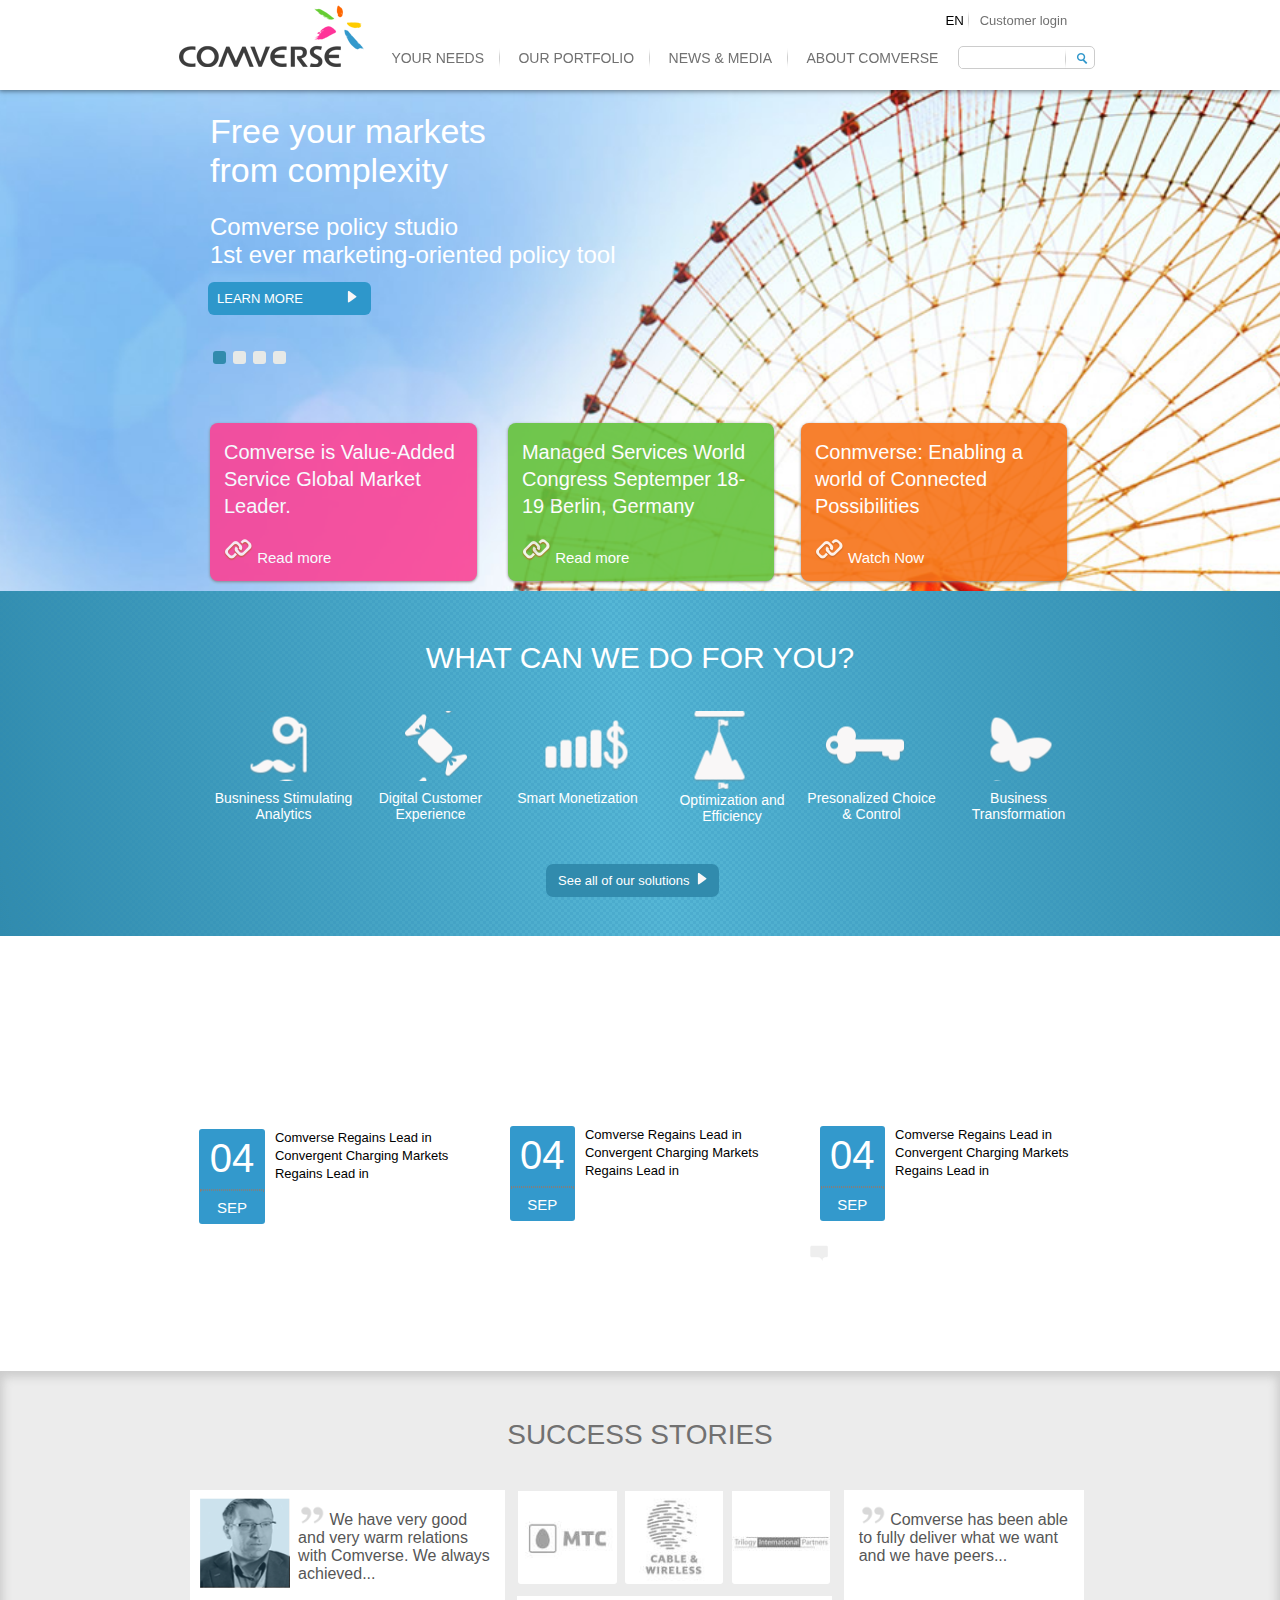
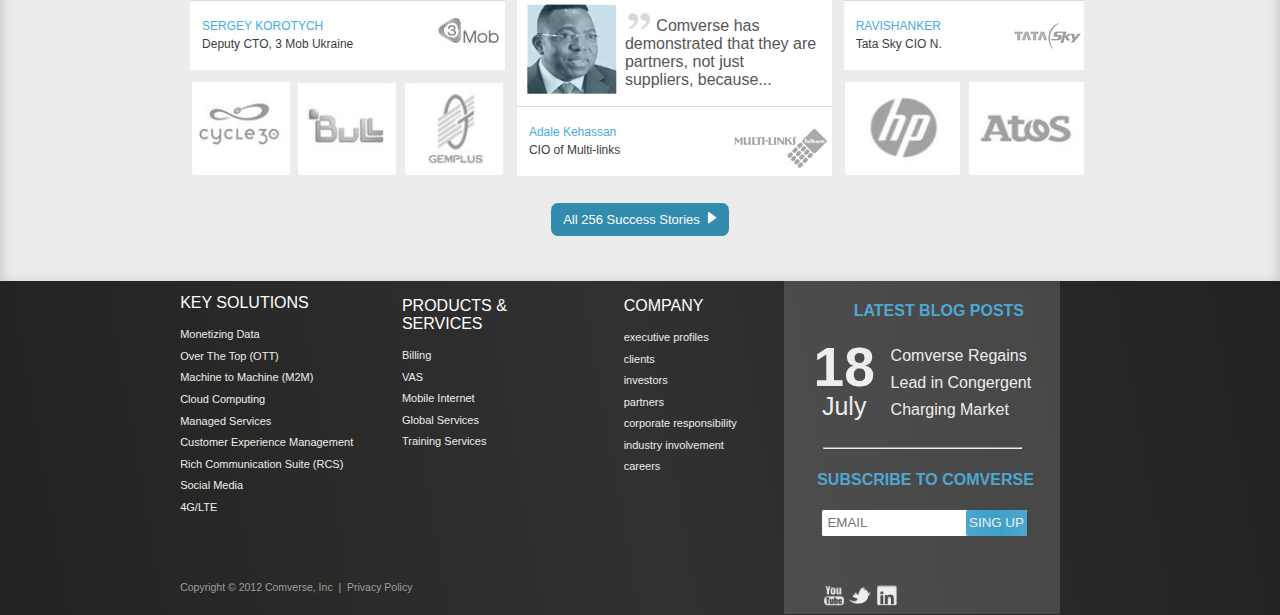
<file: index.html>
<!DOCTYPE html>
<html lang="en">
<head>
	<meta charset="UTF-8">
	<meta http-equiv="x-ua-compatible" content="ie=edge">
    <title>Comverse</title>
    <meta name="description" content="">
    <meta name="viewport" content="width=device-width, initial-scale=1">
    <link rel="apple-touch-icon" href="apple-touch-icon.png">
    <!-- Place favicon.ico in the root directory -->
	<link rel="stylesheet" type="text/css" href="css/main.css">
</head>
<body>
		<!-- comverse header -->
	<header class="comverse-header">
		<div class="nav-container">
			<div class="logo">
				<a href="#"><img src="img/comverse-logo.png" alt="comverse-logo" /></a>
			</div>

		<!--   Mobile navbar -->
		<div class="mob-menu">
		<label class="mob-menu-btn" for="menu-open"><span class="hidden">menu</span></label>
		<input type="checkbox" id="menu-open">
		<ul class="mob-nav">
				<li><a href="#">YOUR NEEDS</a></li>
				<li><a href="#">OUR PORTFOLIO</a></li>
				<li><a href="#">NEWS &amp; MEDIA</a></li>
				<li><a href="#">ABOUT COMVERSE</a></li>
			</ul>	
		</div>
		<!-- %%%%%%%%%%%%% nav bar %%%%%%%%%%%%%%%%% -->
		<nav class="navbar">
			<ul class="nav">
				<li><a href="#">YOUR NEEDS<img class="search-line" src="img/divider.png" alt=""></a></li>
				<li><a href="#">OUR PORTFOLIO<img class="search-line" src="img/divider.png" alt=""></a></li>
				<li><a href="#">NEWS &amp; MEDIA<img class="search-line" src="img/divider.png" alt=""></a></li>
				<li><a href="#">ABOUT COMVERSE</a></li>
			</ul>	
		</nav>
			<!-- login & language selection -->
		<div class="lan-login-link">
		<label for="langueges-select"><span class="hidden">s</span></label>
				<select class="lan-select" id="langueges-select">
					<option value="English">EN</option>
					<option value="Arabic">AR</option>
					<option value="Hebrew">HE</option>
				</select>
					<img src="img/divider.png" class="search-line" alt="">
				<a href="#"> Customer login</a>		
		</div>
			<!-- search form -->
		<form class="form-container">
			<label for="search"><span class="hidden">search</span></label>
			<input type="text" id="search" > 
			<img class="search-line" src="img/search_line_devider.png" alt="">
			<button type="submit"><img src="img/searchBtn.png" alt="Search-icon"></button>
		</form>
	</div>
	</header>
	<div class="main-section">
        <section class="section-container">
        	<!--- 	SLIDER SLIDER SLIDER    -->
        <div class="mobile-slider">
       		<ul class="highlights">
       			<li class="first-slide" id="slide-one">
       				<div class="slide-content">
						<h1>Free your markets 
						<br>from complexity</h1>
			        	<h2>Comverse policy studio
			        	<br> <strong>1st</strong> ever marketing-oriented policy tool</h2>	
		       		</div>
		       		<a href="#" class="learn-more-btn">LEARN MORE </a>
		       	</li>		
		       	<!-- these are the other slides with no content -->
		       	<li class="second-slide" id="slide-two">
					<div class="slide-content"></div>
		       	</li>
		       	<li class="third-slide" id="slide-three">
					<div class="slide-content"></div>
		       	</li>
		       	<li class="fourth-slide" id="slide-four">
					<div class="slide-content"></div>
		       	</li>
		  	</ul>
        		<!-- bullets - slides navigation -->
				<div class="slides-control">
					<a href="#">
						<li class="selected"> 1</li>
					</a>
					<a href="#">
						<li> 2</li>
					</a>
					<a href="#">
						<li> 3</li>
					</a>
					<a href="#">
						<li> 4</li>
					</a>
				</div>
		</div>
			<ul class="main-cards">
				<li class="transparent-card" id="purple-card">
					<section>
						<a href="#">
							<h2 class="card-text">Comverse is Value-Added Service Global Market Leader.</h2>
						</a>
						<a href="#">
								<img src="img/link-icon-image.png" alt="read-more">
								<strong> Read more</strong>
						</a>
						</section>
					</li>
					<li class="transparent-card" id="green-card">
						<section>
						<a href="#">
							<h2 class="card-text">Managed Services World Congress Septemper 18-19 Berlin, Germany</h2>	
						</a>
						<a href="#">
							<img src="img/link-icon-image.png" alt="read-more">
							<strong> Read more</strong>
						</a>
						</section>	
					</li>
					<li class="transparent-card" id="orange-card">
						<section>
							<a href="#">
							<h2 class="card-text">Conmverse: Enabling a world of Connected Possibilities</h2>
							</a>
							<a href="#">
								<img src="img/link-icon-image.png" alt="watch-now">
								<strong>Watch Now</strong>
							</a>
						</section>
					</li>
				</ul> 
			</section>
		</div>
						<!--- SOLUTIONS SOLUTION -->
<div class="our-solutions">
    <section class="section-container">
     	<h1> WHAT CAN WE DO FOR YOU?</h1>
        <ul class="solutions-list">
        	<li>
        		<a href="#">
        			<figure>
        				<div class="sol sol-1">
        				<div class="figcation">Busniness Stimulating<br>Analytics</div>
        				</div>
        			</figure>
        		</a>
        	</li>
        	<li>
        		<a href="#">
        			<figure>
        				<div class="sol sol-2">
        				<div class="figcation">Digital Customer<br>Experience </div></div>
        			</figure>
        		</a>
        	</li>
        	<li>
        		<a href="#">
        			<figure>
        				<div class="sol sol-3">
        				<div class="figcation">Smart Monetization</div></div>
        			</figure>
        		</a>
        	</li>
        	<li>
        		<a href="#">
        			<figure>
        				<div class="sol sol-4">
        				<div class="figcation">Optimization and <br> Efficiency</div></div>
        			</figure>
        		</a>
        	</li>
        	<li>
        		<a href="#">
        			<figure>
	        			<div class="sol sol-5">
	        		   <div class="figcation">Presonalized Choice <br> &amp; Control</div></div>
        			</figure>
        		</a>
        	</li>
        	<li>
        		<a href="#">
        			<figure>
	        			<div class="sol sol-6">
	        			<div class="figcation">Business <br> Transformation</div></div>
        			</figure>
        		</a>
        	</li>
        </ul>	

        <div class="more-sol"> 
        	<a href="#" class="more-btn">See all of our solutions</a>
        </div> 
    </section>
</div>
				<!-- EVENTS EVENTS EVENTS -->
<div class="events-section">
     <section class="section-container">		
        <h1>WHAT'S HAPPENING AT COMVERSE?</h1>
        <ul class="events-list">
            <li>
                <a href="#">
                    <section>
                        <h2>NEWS</h2>
                        <article>
                            <time class="event-date" datetime="2015-09-04"> 
								<span>04</span>
								<hr>
								<span>SEP</span>
							</time>
                            <p>Comverse Regains Lead in Convergent Charging Markets Regains Lead in</p>
                        </article>
                    </section>
                </a>
                <a class="all" href="#"><span class="all-news">&nbsp;&nbsp;All news</span></a>
            </li>
            <li>
                <a href="#">
                    <section>
                        <h2>EVENTS</h2>
                        <article>
                        	  <time class="event-date" datetime="2015-09-04"> 
								<span>04</span>
								<hr>
								<span>SEP</span>
							</time>
      	                   
                             <p>Comverse Regains Lead in Convergent Charging Markets Regains Lead in</p>
                   		</article>
                    </section>
                </a>
                <a href="#"  class="all"><span class="all-events">&nbsp;&nbsp;All Events</span></a>
            </li>
            <li>
                <a href="#">
                    <section >
                        <h2>PRESS REALEASES</h2>
                        <article>
                         	 <time class="event-date" datetime="2015-09-04"> 
								<span>04</span>
								<hr>
								<span>SEP</span>
							</time>
                             <p>Comverse Regains Lead in Convergent Charging Markets Regains Lead in</p>
                        </article>
                    </section>
                </a>
                <a href="#" class="all"><span class="all-press">&nbsp;&nbsp;All Press releases</span>
                </a>
            </li>
        </ul>
    </section>
</div>
		<!--  SUCCESS STOREIS 	SUCCESS STORIES -->
<div class="success-stories">
    <section class="section-container">
        <h1>SUCCESS STORIES</h1>
        <ul class="stories-list">
             <li><a href="#" class="stories-content">
                <blockquote class="stories-blockquote">
                	
                    <img src="img/person2.png" alt="Jonathan Pierce photo">
                     <p> We have very good and very warm relations with Comverse. We always achieved...</p>
                     <div class="details" itemscope="" itemtype="">
                            <p itemprop="">SERGEY KOROTYCH</p>
                            <p itemprop="">Deputy CTO, 3 Mob Ukraine</p>
                        </div>
                        <div class="person-logo" id="mob-logo"><img src="img/mob.jpg" alt="mob-logo" data-pin-nopin="true"></div>
                      
                    </blockquote>
                  		  </a>
                  		 <div class="logos">
                  		 		<a href="#" class="stories-content content-logo">
                                <div class="company">
                               		<img src="img/cycle.jpg" alt="cycle logo">
                               	</div>
                               	</a>
                               	<a href="#" class="stories-content content-logo">
                               	<div class="company">
                               		<img src="img/bull.jpg" alt="bull logo">
                               	</div>
                               	</a>
                               	<a href="#" class="stories-content content-logo">
                               	<div class="company">
                               		<img src="img/gamplus.jpg" alt="gamplus logo">
                               	</div>  
                               	</a>       	
                         </div>
                </li>
                <li>
                    <div class="logos-middle">
                    <a href="#" class="stories-content content-logo">
	 				<div class="company">
	 					<img src="img/mtc.jpg" alt="mtc logo">
	 				</div>
	 				</a>
	 				<a href="#" class="stories-content content-logo">
	 				<div class="company">
	 					<img src="img/caple.jpg" alt="caple logo">
	 				</div>
	 				</a>
	 				<a href="#" class="stories-content content-logo">
	 				<div class="company">
	 					<img src="img/trilgoy.jpg" alt="trilgoy logo">
	 				</div>
	 				</a>
	 			</div>
	 			<a href="#" class="stories-content">
				<blockquote class="stories-blockquote">
				
                    	<img src="img/person1.png" alt="adale Kehassan photo">
                        <p> Comverse has demonstrated that they are partners, not just suppliers, because...</p>
                        <div class="details" itemscope="">
                           	<p itemprop="name">Adale Kehassan</p>
                            <p itemprop="jobTitle">CIO of Multi-links</p>
                        </div>
                        <div class="person-logo"><img src="img/multi_links.png" alt="multi links logo"></div>
               
                </blockquote>   
                  </a>  
                </li>
                <li class="last-stories-list">
                <a href="#" class="stories-content last">
	 			<blockquote class="stories-blockquote">
	 				
	 				<p>
	 					Comverse has been able to fully deliver what we want and we have peers...</p>
	 				<div class="details">
	 					<p>RAVISHANKER</p>
	 					<p>Tata Sky CIO N.</p>
	 				</div>
	 				<div class="person-logo"><img src="img/tata_sky.png" alt="tata sky logo"></div>
	 				
	 			</blockquote>
	 			</a>

	 			<div class="logos">
	 			<a href="#" class="stories-content content-logo logo-last">
                    <div class="company last-comp-logo"><img src="img/hp.jpg" alt="hp logo"></div></a>
                    <a href="#" class="stories-content content-logo logo-last">
                    <div class="company last-comp-logo"><img src="img/atos.jpg" alt="atos logo"></div></a>
                </div>		
	 		</li>
        </ul>
        <div class="more-stories">
            <a href="#" class="more-btn">All 256 Success Stories</a>
        </div>
    </section>
 </div>
</div>
<!-- FOOTER FOOTER FOOTER -->
<footer>
		<div class="footer-section">
		<!-- footer links -->
			<div class="footer-links">
				<div class="all-links">
					<div class="links-column">
						<h2>KEY SOLUTIONS</h2>
						<ul>
							<li><a href="#">Monetizing Data</a></li>
							<li><a href="#">Over The Top (OTT)</a></li>
							<li><a href="#">Machine to Machine (M2M)</a></li>
							<li><a href="#">Cloud Computing</a></li>
							<li><a href="#">Managed Services</a></li>
							<li><a href="#">Customer Experience Management</a></li>
							<li><a href="#">Rich Communication Suite (RCS)</a></li>
							<li><a href="#">Social Media</a></li>
							<li><a href="#">4G/LTE</a></li>
						</ul>
					</div>
					<div class="links-column">
						<h3>PRODUCTS &amp; SERVICES</h3>
						<ul>
							<li><a href="#">Billing</a></li>
							<li><a href="#">VAS</a></li>
							<li><a href="#">Mobile Internet</a></li>
							<li><a href="#">Global Services</a></li>
							<li><a href="#">Training Services</a></li>
						</ul>
					</div>
					<div class="links-column">
						<h3>COMPANY</h3>
						<ul>
							<li><a href="#">executive profiles</a></li>
							<li><a href="#">clients</a></li>
							<li><a href="#">investors</a></li>
							<li><a href="#">partners</a></li>
							<li><a href="#">corporate responsibility</a></li>
							<li><a href="#">industry involvement</a></li>
							<li><a href="#">careers</a></li>
						</ul>
					</div>
				</div>
				<!-- copy rights -->
				<p>Copyright &copy; 2012 Comverse, Inc&nbsp; |&nbsp; <a href="">Privacy Policy</a></p>
			</div>
			<!-- comverse blogs -->
			<div class="blogs">
				<h4>LATEST BLOG POSTS</h4>
				<div class="blog-post">
				<a href="">
					<time class="date" datetime="2010-07-18"> 
						<span>18</span>
						<span>July</span>
					</time>
					<p>Comverse Regains Lead in Congergent Charging Market</p> 
					</a>
				</div>
				<hr>
				<h4>SUBSCRIBE TO COMVERSE</h4>
				<form action="" class="subscribe-form">
					<label for="email"><span class="hidden">e</span></label>
					<input type="email" id="email" placeholder="EMAIL"></input>
					<button>SING UP</button>	
				</form>	
				<div class="external-links">
					<a href="http://youtube.com" target="_blank" class="blog-icon youtube"><span class="hidden">youtube</span></a>
					<a href="http://twitter.com" target="_blank" class="blog-icon twitter"><span class="hidden">twitter</span></a>
					<a href="http://linkedin.com" target="_blank" class="blog-icon linkedin"><span class="hidden">linkedin</span></a>	
				</div>
			</div>
		</div>
		<!--  ......... mobile footer ........ -->
		<div class="mob-footer">
		<a href="#" class="top-page"><img id="top-page" src="img/back_top.png" alt="top page arrow"></a>
			<ul class="mob-footer-list">
				<li><a>CONTACT US</a></li>
				<li><a>SUBSCRIBE TO COMVERSE NEWS</a></li>
				<li>VISIT US ON:
					<a href="" target="_blank" class="blog-icon linkedin"><span class="hidden">linkedin</span></a>
					<a href="" target="_blank" class="blog-icon youtube"><span class="hidden">youtube</span></a>
					<a href="" target="_blank" class="blog-icon twitter"><span class="hidden">twitter</span></a>	
				</li>
				<li>CHANGE LANGUAGE:
					<label for="mob-langueges-select"><span class="hidden">s</span></label>
					 <select class="lan-select" id="mob-langueges-select">
						<option value="English">English</option>
						<option value="Arabic">Arabic</option>
						<option value="Hebrew">Hebrew</option>
					</select>
				</li>
			</ul>
			<p class="copy-rights">Copyright &copy; 2012 Comverse, Inc&nbsp; |&nbsp; <a href="">Privacy Policy </a>|&nbsp; <a href="">Sitemap</a></p></li>
		</div>
	</footer>
</body>
</html>
</file>
<file: css/main.css>
body {
   
    font-family: 'Open Sans', sans-serif;
    font-weight: 200;
    margin: 0 auto;
}
a {
	text-decoration: none;
}
div{

	display: block;
}
h1 ,h2, h3{

    color: #FFF;
    font-weight: 100;
}
ol ul {
    display: block;
    list-style-type: decimal;
   
}
.mob-menu{
    display: none;
}
.nav-container{
	height: 70px;
	padding : 0;
    margin: 0 auto;
   width: 100%;
  max-width: 940px;
}
.comverse-header{
	background: #FFF none repeat scroll 0% 0%;
	padding: 0px;
    margin:0px;
    width: 100%;
	position: fixed;
	box-shadow: 0px 0px 5px 1px rgba(0, 0, 0, 0.5);
    z-index: 1;	
}
.logo{
	float: left;
    margin-top: 5px;
    margin-left: 1%;
}
.lan-login-link {
    position: absolute;
    float: right;
    display: inline-block;
    padding-right: 0px;
    font-size: 13px;
    padding-top: 10px;
    padding-bottom: 10px;
}
.lan-login-link > a{
    color:  #717171;
    margin-left: 7px;
}
.lan-login-link a:hover{
    color: #4db2ff;
    text-decoration: underline;
}
.lan-select{
    background-color:#FFF;
    appearance:none; 
    border: none;
}
.navbar{
	float: left;
	margin-top:25px;

}
.nav{
      margin-left: -20px;
}
.nav li{
	display: inline-block;
	list-style: none;
	margin: 7px;
}
.nav li a img{
    padding-left:15px;
}
.nav a{
    font-size: 14px;
    color: #717171;
}
.nav a:hover{
    color:#4db2ff;
       
}
.form-container{
	position: absolute;
	margin-top:3.6%;
    margin-left: 1%;
	display: inline-block;
	float: right;
    padding-left: 0px;
    padding-right:-10px;
    border-radius: 5px;
    border: 1px solid;
    border-color:  #CCC;
}
.form-container input{  
    width: 93px;
    padding: 0px 0px 0px 7px;
    padding-left: 4px;
    border: 1px solid #CCC;
    margin-top: 3px;
	border-color: white;	
    margin-left: 2px;
    display: inline-block;   
    outline: medium none;
}
.form-container button {
	background:center;
    background-position: right center;
    background-color: transparent;
    border: medium none;
    margin-right: 0px;
    padding-top: 5px;
    cursor: pointer;
    outline: medium none;
}
.search-line{
    margin-bottom: -5px;
}
.mobile-navbar{
    display: none;
}
.main-section {  
    padding-top: 7%;
	background: transparent url("../img/slide-bg-complexity.jpg") no-repeat fixed center center ;
    background-color: transparent;
    background-repeat: no-repeat;
    background-attachment: fixed;
    background-position: center center;
    background-size: cover;
}
.main-section ul{
    list-style: none;
    position: relative;
}
.section-container {
    min-width: 40%;
    max-width: 940px;
    position: relative;
    padding: 0px;
    margin: 0px auto;
}
.main-section h1{
    font-size:34px;
    display: block;
}
.main-section h3{
    margin-bottom: 31px;
}
.learn-more-btn {
    background:#2E97CB;
    color:#FFF;
    padding: 9px;
    border-radius: 6px;
    margin-left: -2px;
    margin-bottom: 40px;
    font-size: 13px;  
}
.learn-more-btn:after{
    padding-left: 40px;
    padding-right: 5px;
    content: url(..//img/btnArrow.png);
}
.learn-more-btn:hover{
    background: #2b8cb8;
}
.slides-control{
    padding: 3%;
    list-style-type: none;
    margin-left: 14px;
    padding-bottom: 6%;
    width: 10%;
}
 .slides-control li{
    cursor: pointer;
    width: 10px;
    height: 10px;
    display: inline-block;
    background-color: #E7E9E7;
    float: left;
    margin-left: 0.9%;
    padding: 0px 0px 3px 3px;
    border-radius: 3px;
    margin-right: 6px;
    font-size: 10px;
    color: #E7E9E7;
}
.slides-control li:hover{
    background-color:#318bad;
    cursor: pointer;
    color: #318bad;
}
li.selected {
    color: #318bad;
    background-color: #318bad;
}
#purple-card {
    background-color: #FA4396;
}
#green-card{
background-color: #64C23B;
}

#orange-card{
    background-color: #F77318;
    margin-left: -5px
}
.transparent-card{
    display: inline-block;
    margin-right: 3%;
    padding: 0px 14px 14px;
    width: 26.5%;
    cursor: pointer;
    border-radius: 8px;
    list-style-type: none;
    box-shadow: 0px 1px 3px 0px gray;
}
.transparent-card section h2{
    font-size: 20px;
    line-height: 27px;
}
.transparent-card{
    opacity: 0.9;
}
.transparent-card:hover {
    opacity: 1;
}
.main-cards{
    margin-top: 15px;
    padding-bottom: 15px;
}
.transparent-card >  section  a {
    font-size: 15px;
    color: white;
}
.our-solutions{
    margin-top: -25px;
    background: url(../img/weDoBG.png) repeat scroll 0 0,linear-gradient(80deg, #318bad, #56b7d6, #318bad);
}
.solutions-list{
    list-style: none;
    display: inline-block;
}
.our-solutions h1{
    text-align: center;
    padding-top: 50px;
    font-size: 30px;
}
.solutions-list li{
    display: inline-block;
    width: 147px;
    height:150px;
    margin:0px;
    padding: 0px;
    text-align: center;
    vertical-align: middle;
    display: inline-block;
    float:left;
}
.solutions-list li a figure
{
    margin: 0 auto;
    padding: 0;
    text-align: center;
}
.solutions-list li a{
    color: #FFF;
}
.solutions-list .figcation{
   font-size: 14px;
    margin-top: 40%;
}
.sol{
    height:50px;
    background-position-x: 50%;
    background-position-y: 50%;
    padding-top: 20px;
    background-repeat-x: no-repeat;
    background-repeat-y: no-repeat;      
}
.sol-1{
    background-image: url("../img/solution_icon_biz-analitics.png");     
}
.sol-2{
    background-image: url("../img/solution_icon_diti-cx.png");
}
.sol-3{
    background-image: url("../img/solution_icon_smart-money.png");
}
.sol-4{
    margin-left: 15px;
    background-image: url("../img/solution_icon_optimize-efficnt.png");
    padding-top: 28px;
}
.sol-5{
    background-image: url("../img/solution_icon_personal.png");
}
.sol-6{
    background-image: url("../img/solution_icon_biz-transform.png");
}
.sol-1:hover{
    background-image: url("../img/solution_icon_biz-analitics_hover.png");
     color: #79D2FF;
}
.sol-2:hover{
    background-image: url("../img/solution_icon_diti-cx_hover.png");
    color: #79D2FF;
}
.sol-3:hover{
    background-image: url("../img/solution_icon_smart-money_hover.png");
    color: #79D2FF;
}
.sol-4:hover{
    background-image: url("../img/solution_icon_optimize-efficnt_hover.png");
    color: #79D2FF;
}
.sol-5:hover{
    background-image: url("../img/solution_icon_personal_hover.png");
    color: #79D2FF;
}
.sol-6:hover{
    background-image: url("../img/solution_icon_biz-transform_hover.png");
    color: #79D2FF;
}
.figure{
    display: block;
}
.more-sol{
    position: relative;
     margin-left: 40%;
    margin-top: -10px;
    padding-bottom: 5%;
}
.more-sol img{
    width: 10px;
    height: 12px;
    padding-left: 3px; 
}
.more-btn{
    background: linear-gradient(80deg, #318bad,#318bad, #318bad);
    padding: 9px;
    color:#FFF;
    font-size: 13px;
    border-radius: 7px;
    padding-right: 12px;
    padding-left: 12px;
}
.more-btn:after{
    padding-left: 7px;
    content: url(..//img/btnArrow.png);
}
.more-btn:hover{
        background: #2b8cb8;
}
.events-section{
    padding-top: 85px;
    background: transparent url("../img/news-and-events-bg.jpg") no-repeat fixed center center / cover;
    background-color: transparent;
    background-repeat: no-repeat;
    background-attachment: fixed;
    background-position: center center;
    height: 350px;   
}
.events-section h1{
   text-align: center;
    font-size: 30px;
    margin-top: -3%;
}
.events-section h2{
    margin-bottom: 1.5%;
}
.events-list{
    list-style: none;
    margin-left: -4%;
}
.events-list li{
    display: inline-block;
    width: 29.4%;
    padding: 15px;
}
.events-list article {
    background-color:rgba(255, 255, 255, 0.4);
    border-radius: 3px;
    padding: 12px;
    height: 95px;
}
.event-date{
    color:#FFF;
    border-radius: 3px;
    float: left;
    width: 20%;
    height: 80px;
    padding: 3%;
    margin-right: 4%;
    background-color: #3399CC;
}
.event-date > span {
  text-align: center;
  display: block; 
   font-size: 15px;
  font-weight: lighter;
}
.event-date > hr {
    margin: 15% -13%; 
    border-width: 1px;
    border-style: dotted;
}
.event-date > span:first-child {
     font-size: 40px;
     font-weight:bolder;  
}
.events-list p{
    margin-top: 0px;
    color: black;
    font-size: 13px;
    line-height: 18px;
}
.events-list li a section{
    padding-bottom:10px;
}
.events-list li article:hover{
     background-color:rgba(255, 255, 255, 1);
}
.all{
    color:#FFF;  
}
.all :hover{
    color:black;   
}
.all-news{
    margin-top: -20px;
}
.all-news:before{
   content: url("../img/eventListIconNews.png");
}
.all-news:hover:before {
  content: url("../img/eventListIconNews_hover.png");
}
.all-events:before{
     content: url("../img/eventListIconEvents.png");
}
.all-events:hover:before {
  content: url("../img/eventListIconEvents_hover.png");
}
.all-press:before{
    content: url("../img/eventListIconPress.png");
}
.all-press:hover:before{
    content: url("../img/eventListIconPress_hover.png");
}
/****** Succes Stories *********** */
.success-stories{
    padding-top: 10px;
    background-color: #ececec;
    text-align: center;
    background-size: cover;
    height: 500px;
    box-shadow: inset 0px 3px 10px 3px #CCC;
}
.success-stories h1 {
    color:#717171;
    padding: 4% 0;
    text-align: center;
    margin: 0 auto;
    font-size: 28px;  
}
.stories-list{
    padding: 0; 
    float: left;  
    margin-top: -20px;
    margin-left: 1.5%;
}
.stories-list  li{
    display: inline-block;
    width: 34%;
    float: left;
    margin: 4px;
    padding: 2px;
    font-size:12px;
}
.stories-content{
    color: rgb(60,60,60);
}
.stories-content:before{
    background: #2899C8 url("../img/logos_generic_2nd_side_cut_02_w108px_x_h95px.jpg") center center no-repeat;
    content: "";
    width: 315px; 
    margin-top:16px;
    transition: height 0.5s;
    display: block;
    position: absolute;
    border-radius: 3px;
    height: 0;

}
.stories-content:hover:before{
    height: 180px;
  }
.last:before{
    width: 240px;

}
.content-logo:before{
    width: 98px;
    margin-top:0px;
    display: inline-block;
}
.content-logo:hover:before{
    height: 95px;
  }

.logo-last:before{
    width: 115px;
}
.last-stories-list{
    width: 26% !important;
    float: left; 
}
.stories-blockquote{
    background-color: white;
    -webkit-margin-start: 0;
    -webkit-margin-end: 0;
    height: 180px;
}
.stories-blockquote > p{
    height: 80px;
    padding: 15px;
    border-bottom: 1px solid #DDDDDD;
    color: #565656;
    text-align: left;
    font-size: 16px; 
}
.stories-blockquote >p:before{
    content: url("../img/quote-grey.png");
}
.stories-blockquote > img{
    float: left;
    padding: 8px;
    height: 90px;
    width: 90px;
    margin-left: 2px;
}
.details{
    text-align: left;
    padding-left: 10px;
    display: inline-block;
    float: left;
}
.details  p{
    -webkit-margin-before: 0;
    -webkit-margin-after: 0;
    padding: 2px;
}
.details p:first-child
{
    color:#47ACDD;
}
.person-logo{
    float: right;
    max-width: 101%;
}
#mob-logo{
    margin-top: -11px;
}
.logos{
    margin-top: 5px;
    width:104%;
    margin-left: -2px;
}
.stories-list  li:first-child .logos{
     margin-left: -4px;
     width: 104%;
}
.logos-middle{
    margin-top: 16.5px !important;
    margin-bottom: -4px !important;
    width: 104%;
    margin-left: -4px;
}
.company {
    display: inline-block;
    width: 30%;
    margin: 0px 5px 0 0;
    background: #FFF;
    border-radius: 3px;
    text-align: center;
}
.company > img{
    width: 100%;
    height:90px;
}
.last-comp-logo{
    width: 46%;
}
.more-stories a > img{
    width: 10px;
    height: 10px;
    padding-left: 7px;
    margin-top: 2px;
}
.hidden{
    display: none;
}
/************** footer ******** */
footer{
    padding-top: 0; 
    background: linear-gradient(80deg, #222221, #313131, #222221);
    padding: 0;
    height: 334px;
    width: 100%;
    margin: 0;
}
.links-column  h2,h3{
    font-size: 16px !important;
}
.footer-section{
    max-width: 960px;
    min-width: 700px;
    width: 960px;
    margin: 0 auto;
    color: #EEEEEE;
}
.footer-links {
    position: relative;
    width: 70%;
    float: left;
}
.footer-links p{
    position: absolute;
    float: left;
    font-size: 10.5px;
    bottom: -30%;
    margin-left: 3%;
    color: #9E9E9E;
}
.footer-links p a{
    color:#9E9E9E;
}
.footer-links p a:hover{
    color: #EEEEEE;
}
.links-column {
  width: 33%;
    box-sizing: border-box;
    padding: 0 3%;
    float: left;
}
.links-column ul{
    list-style: none;
    padding-left: 0px;
    width: 132%;
}
.links-column li{
    font-size: 11px;
    margin-bottom: 4%;
}
.links-column a{
    color: #EEEEEE;
}
.links-column a:hover{
    color: #2b8cb8;
    text-decoration: underline;
}
.links-column h5{
    font-weight: lighter;
}
.blogs{
   width: 28.8%;
   float: left;
   background-color: rgba(255, 255, 255, 0.15);
   height: 100%; 
   margin-left: -5%;
}
.blogs h4{
    color:#4EA7D3;
    position: relative;
    margin-left: 12%;
}
.blogs h4:first-child{
    text-align: center;
}
.blogs hr{
    margin: 9% 14%;
    margin-bottom: 0px;
    border-width: 1px;   
}
.date {
  float: left;
  padding: 0.3em;
}
.date > span {
    text-align: center;
    display: block; 
    padding-top: 5%;
    font-size: 25px;
    font-weight: lighter;
}
.date > span:first-child {
     font-size: 55px;
     padding-top: 0px;
     font-weight: bold;
     margin: -0.2em 0.2em;
}
.blog-post{
    padding-left: 5%;
}
.blog-post p{
    margin-right: 10%;
    margin-left: 5%;
    font-weight: lighter;
    color: #EEEEEE;
    line-height: 27px;
}
.blog-post  a{
    color: #EEEEEE;
}
.blog-post  a:hover{
    color:#9E9E9E;
}
.blog-post  h4:hover{
    color:#9E9E9E;
}
.subscribe-form button{
    border-style: none;
    color: #EEEEEE;
    background: linear-gradient(80deg, #4EA7D3, #3EA0C6,#4EA7D3);
    border: none;
    border-radius: 2px;
    cursor: pointer;
    height: 26px;
    width: 30%;
    float: right;
    padding: 0;
    outline: medium none;
}
.subscribe-form button:hover{
    background:linear-gradient(80deg, #3EA0C6, #2b8cb8, #3EA0C6);;
}
.subscribe-form input{
    border-radius: 4px;
    width: 66%;
    height: 26px;
    margin: 0;
    padding: 0 0 0 5px;
    border: none;
    border-radius: 2px;
    background: white;
      outline: medium none;
}
.subscribe-form{
    position: absolute;
    width: 16%;
    margin-left: 3%;
    border-color:  #CCC;
    background-color: #FFF;
    border: none;
    border-radius: 2px;
    outline: none;
    background: white;
}
 .external-links{
    position: relative;
    margin-left: 14%;
    margin-top: 35%;
    padding-bottom: 1%;
 }
 .linkedin{
    content: url("../img/socialMenuIcon-linkdin.png");
    display: inline;  
}
.linkedin:hover{
    content: url("../img/socialMenuIcon-linkdin_hover.png");
    display: inline;
}
.youtube{
    content: url("../img/socialMenuIcon-youtube.png");
    display: inline;  
}
.youtube:hover{
    content: url("../img/socialMenuIcon-youtube_hover.png");
    display: inline;  
}
.twitter{
     content: url("../img/socialMenuIcon-twitter.png");
     display: inline;  
}
.twitter:hover{
     content: url("../img/socialMenuIcon-twitter_hover.png");
     display: inline;  
}
.mob-footer{
    display: none;
}
.slides-control-mob{
    display:none;
}
/***** MEDIA MEDIA  MEDIA   **/
/* ******************************************* */

input[type=checkbox]{
    display: none;
}
@media all and (max-width:769px) {
   .navbar,.lan-login-link,.form-container,.slides-control,.more-sol{
    display: none;
   } 
   .mobile-navbar{
    display: block;
   }
   .logo{
     margin-left: 27%;
    padding-bottom: 2%;
   }
   .mob-menu{
    display: block;
    width: 36%;
    max-width: 300px;
    float: left;
    position: relative;
    margin-top: -8%;
    padding: 1%;
   }
   .mob-menu-btn{
    background:linear-gradient(to bottom, #f2f2f2 0%, #e5e5e5 100%);
    border: 1px solid #d9d9d9;
    float: left;
    width: 40px;
    height: 40px;
    text-indent: -900em;
    overflow: hidden;
    position: relative;
    cursor: pointer;
    outline: none;
    border-radius: 4px;
   }
   .mob-menu-btn:after{
    content: '';
    position: absolute;
    width: 65%;
    height: 4px;
    background: #a0a0a0;
    top: 8px;
    left: 16%;
    box-shadow: 0 7px 0 #a0a0a0,0 14px 0 #a0a0a0, 0 21px 0 #a0a0a0
   }
    .mob-nav{
        display: none;
        pointer-events: auto;
        position: absolute;
        width: 100%;
        padding: 0;
        margin-top: 36%;
        margin-left: -3%;
        z-index: 1;
    }
    .mob-nav > li{
        position: relative;
    }
    .mob-nav > li > a{
        display: block;
        position: relative;
        padding: 10px 82%;
        font-size: 12px;
        line-height: 20px;
        background-color: white;
        height: 25px;
        text-align: center;
        width: 100%;
        color: #585951;
        border-bottom: 1px solid #dbdbdb;
        border-top: 1px solid #fff;
        font-weight: bolder;
    }
    .mob-nav > li > a:hover{
    color: #4db2ff;
    }
    #menu-open:checked ~ .mob-nav {
       display: block;   
    }
    .main-section{
     background: url(../img/weDoBG.png) repeat scroll 0 0;
    }
    .mobile-slider{
    background: url(../img/slide-bg-complexity.jpg) no-repeat center center;
    background-size: cover;
    padding-bottom: 45%;
    }
    .highlights{
    padding: 40px 0px 0px 0px;
    list-style: none;
    }
    .first-slide{
        background: url(../img/weDoBG.png) repeat scroll 0 0, radial-gradient(ellipse at center, rgba(89, 190, 219, 0.9), rgba(51, 153, 204, 0.9));
         display: block;
        margin-bottom: 20px;
        padding-bottom: 1px;
    }
    .slide-content{ 
        margin-left: 10px;
        padding-top:10px;
    }
    .slide-content > h1{
            font-size: 29px;
    }
    .slide-content > h2{
            font-size: 17px;
    }
    .learn-more-btn{
        position: absolute;
        margin: 4% 0 0 4%;
    }
    .slides-control{
        display: block;
        margin: 20px 0 10px 10px;
        position: absolute;
        width: 100%;
        margin-top:32%;  
        padding:0;  
    }
    .slides-control li{
        width: 30px;
        height: 30px;
        text-align: center;
        color: #565656;
        line-height: 30px;
        font-size: 12px;
        font-weight: bolder;
    }
    li.selected{
        background-color: #318bad;
        color:#EEEEEE;
    }
    .transparent-card{
        display: block;
        height: 150px;
        border-radius: 0px;
        margin: 0;
        width: auto;
        opacity: 1;
        margin-top: -10px;
    }
    .main-cards{ 
        padding: 0;
        list-style: none;
        margin-top: -10px;
        padding-bottom: 16px;
        margin-bottom: -2.23em;
    }
    .transparent-card   h2{
        padding-top: 3%;
    }
    .solutions-list{
      margin-left: -11%;
    }
    .solutions-list li{
       width:32%;
       padding-bottom: 6%;
    }
    .solutions-list .figcation {
        font-size: 12px;
        margin-top: 61%;
    }
    /** mobile events   */
    .events-section{
        height: 790px;
    }
    .events-list{
       margin-left: -13%;
    }
    .events-list > li{
        display: block;
        width: auto;
        list-style-type: none;
    }
    .event-date{
        width: 70px;
        height: 90px;
        padding: 0px;
        padding-top: 1%;
    }
    .event-date > hr {
        margin: 10% 1%;
    }
    /***** success stories ***/
    .success-stories{
        height: 765px;
    }
    .stories-list li{
        width:92%;
        float: none;  
    }
    .company > img{
        width: 70%;
        height: 
    }
    .stories-list > li:last-child{
        display: none;
    }
    /*** mobile footer **/
    .top-page{
        display: block;
        float: right;
        margin: -30px 23px 0px 0px;
    }
    .footer-links, .blogs{
        display: none;  
    }
    footer{
        height: 193px;
        background-image:url(../img/footer-bg.png);
    }
    .mob-footer{
        display: block;
    }
    .mob-footer-list{
         list-style-type: none;
            margin: 0;
            padding: 0;
    }
    .mob-footer-list > li{
        color: #ebebeb;
        list-style: none;
        padding: 12px;
        border-bottom: 1px solid black;
    }
    .mob-footer-list > li>a:hover{
         color:#d2d2d2;
         text-decoration: underline;
    }
    .mob-footer-list > li>a{
        cursor: pointer;
    }
    .lan-select{
        background-color: #424242;
        position: relative;
        height: 28px;
        width: 34%;
        margin-left: 2%;
        color: #fff;
        font-size: 13px;
        outline: medium none;
        cursor: pointer;
    }
    .blog-icon{
        padding-left:5%; 
    }
    .copy-rights > a{ 
        color:#565656;
    }
    .copy-rights{
        height:20px;
        font-size: 11px;
        text-align: center;
        font-weight: bolder;
    }
    .hidden{
        display: none;
    }
}
</file>
